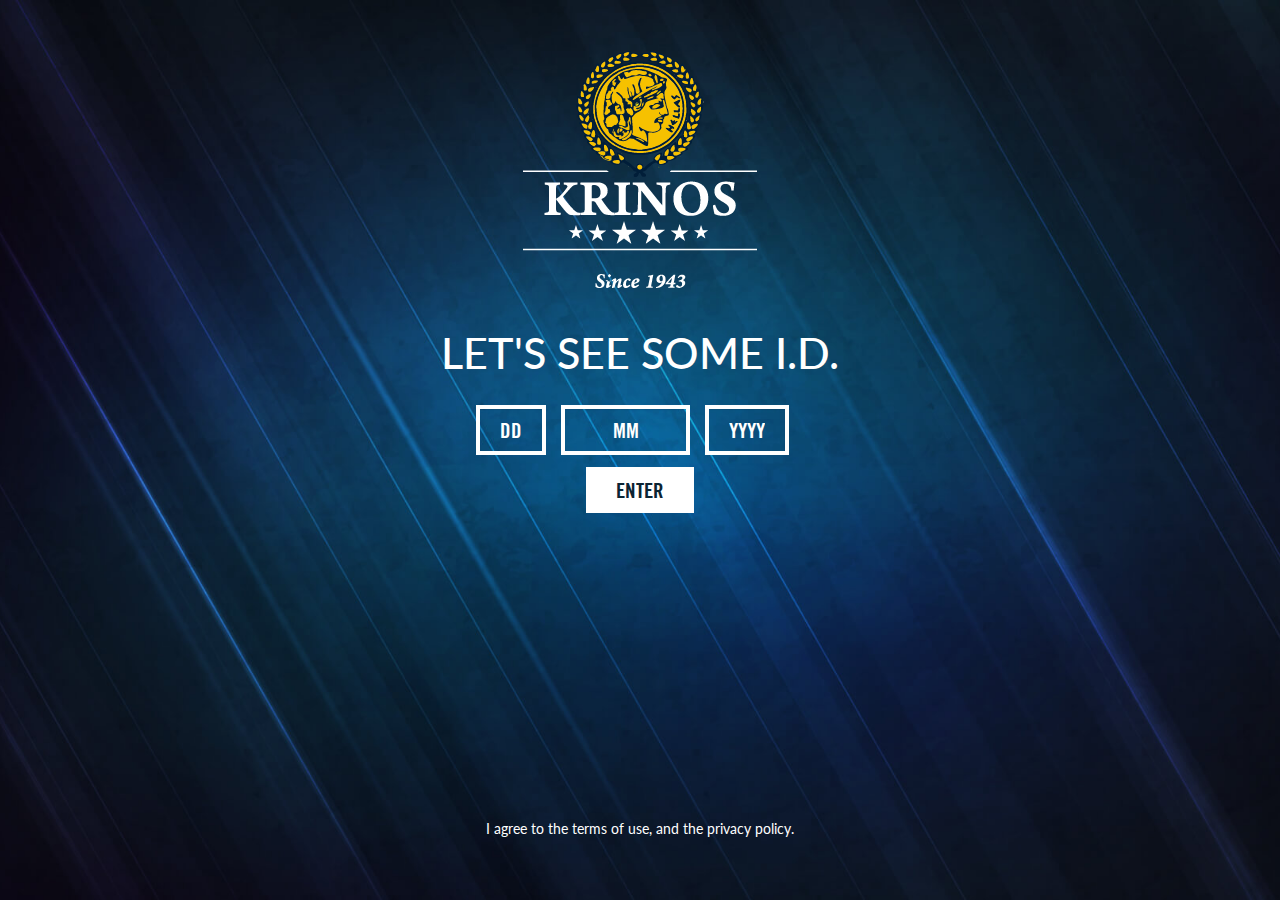
<file: index.html>
<!DOCTYPE html>
<html lang="en" class="no-js">
<head>
<meta name="title" content="Krinos Website | Danstan Ochieng" />
<meta name="description" content="Krinos" />
<meta http-equiv="Content-Type" content="text/html; charset=utf-8">
<meta name="viewport" content="initial-scale=1, width=device-width, maximum-scale=1, minimum-scale=1, user-scalable=no">
<title>Krinos</title>
<!-- Bootstrap -->
<script src="js/modernizr.custom.js"></script>
<link href="css/bootstrap.min.css" rel="stylesheet">
<link href="css/animate.css" rel="stylesheet">
<link href="css/styles.css" rel="stylesheet">
<link rel="shortcut icon" href="img/favicon.ico" type="image/x-icon">
</head>
<body style="height:100%;">
<section class="resigterarea">
<div class="agearea">
<div class="landing-logo"><img src="img/kinos_landinglogo.png" alt="Krinos" /></div>
<h1>Let's see some i.d.</h1>
<div class="datearea">
              <div class="day-input selectinput">
                <select class="form-control dateselector" name="DOBDay">
                  <option value=""> DD </option>
                  <option value="1">1</option>
                  <option value="2">2</option>
                  <option value="3">3</option>
                  <option value="4">4</option>
                  <option value="5">5</option>
                  <option value="6">6</option>
                  <option value="7">7</option>
                  <option value="8">8</option>
                  <option value="9">9</option>
                  <option value="10">10</option>
                  <option value="11">11</option>
                  <option value="12">12</option>
                  <option value="13">13</option>
                  <option value="14">14</option>
                  <option value="15">15</option>
                  <option value="16">16</option>
                  <option value="17">17</option>
                  <option value="18">18</option>
                  <option value="19">19</option>
                  <option value="20">20</option>
                  <option value="21">21</option>
                  <option value="22">22</option>
                  <option value="23">23</option>
                  <option value="24">24</option>
                  <option value="25">25</option>
                  <option value="26">26</option>
                  <option value="27">27</option>
                  <option value="28">28</option>
                  <option value="29">29</option>
                  <option value="30">30</option>
                  <option value="31">31</option>
                </select>
              </div>
              <div class="month-input selectinput">
                <select class="dateselector form-control" name="DOBMonth">
                  <option value="">MM</option>
                  <option value="01">January</option>
                  <option value="02">Febuary</option>
                  <option value="03">March</option>
                  <option value="04">April</option>
                  <option value="05">May</option>
                  <option value="06">June</option>
                  <option value="07">July</option>
                  <option value="08">August</option>
                  <option value="09">September</option>
                  <option value="10">October</option>
                  <option value="11">November</option>
                  <option value="12">December</option>
                </select>
              </div>
              <div class="year-input selectinput">
                <select class="dateselector form-control" name="DOBYear">
                  <option value="">YYYY</option>
                  <option value="2016">2016</option>
                  <option value="2015">2015</option>
                  <option value="2014">2014</option>
                  <option value="2013">2013</option>
                  <option value="2012">2012</option>
                  <option value="2011">2011</option>
                  <option value="2010">2010</option>
                  <option value="2009">2009</option>
                  <option value="2008">2008</option>
                  <option value="2007">2007</option>
                  <option value="2006">2006</option>
                  <option value="2005">2005</option>
                  <option value="2004">2004</option>
                  <option value="2003">2003</option>
                  <option value="2002">2002</option>
                  <option value="2001">2001</option>
                  <option value="2000">2000</option>
                  <option value="1999">1999</option>
                  <option value="1998">1998</option>
                  <option value="1997">1997</option>
                  <option value="1996">1996</option>
                  <option value="1995">1995</option>
                  <option value="1994">1994</option>
                  <option value="1993">1993</option>
                  <option value="1992">1992</option>
                  <option value="1991">1991</option>
                  <option value="1990">1990</option>
                  <option value="1989">1989</option>
                  <option value="1988">1988</option>
                  <option value="1987">1987</option>
                  <option value="1986">1986</option>
                  <option value="1985">1985</option>
                  <option value="1984">1984</option>
                  <option value="1983">1983</option>
                  <option value="1982">1982</option>
                  <option value="1981">1981</option>
                  <option value="1980">1980</option>
                  <option value="1979">1979</option>
                  <option value="1978">1978</option>
                  <option value="1977">1977</option>
                  <option value="1976">1976</option>
                  <option value="1975">1975</option>
                  <option value="1974">1974</option>
                  <option value="1973">1973</option>
                  <option value="1972">1972</option>
                  <option value="1971">1971</option>
                  <option value="1970">1970</option>
                  <option value="1969">1969</option>
                  <option value="1968">1968</option>
                  <option value="1967">1967</option>
                  <option value="1966">1966</option>
                  <option value="1965">1965</option>
                  <option value="1964">1964</option>
                  <option value="1963">1963</option>
                  <option value="1962">1962</option>
                  <option value="1961">1961</option>
                  <option value="1960">1960</option>
                  <option value="1959">1959</option>
                  <option value="1958">1958</option>
                  <option value="1957">1957</option>
                  <option value="1956">1956</option>
                  <option value="1955">1955</option>
                  <option value="1954">1954</option>
                  <option value="1953">1953</option>
                  <option value="1952">1952</option>
                  <option value="1951">1951</option>
                  <option value="1950">1950</option>
                  <option value="1949">1949</option>
                  <option value="1948">1948</option>
                  <option value="1947">1947</option>
                  <option value="1946">1946</option>
                  <option value="1945">1945</option>
                  <option value="1944">1944</option>
                  <option value="1943">1943</option>
                  <option value="1942">1942</option>
                  <option value="1941">1941</option>
                  <option value="1940">1940</option>
                  <option value="1939">1939</option>
                  <option value="1938">1938</option>
                  <option value="1937">1937</option>
                  <option value="1936">1936</option>
                  <option value="1935">1935</option>
                  <option value="1934">1934</option>
                  <option value="1933">1933</option>
                  <option value="1932">1932</option>
                  <option value="1931">1931</option>
                  <option value="1930">1930</option>
                  <option value="1929">1929</option>
                  <option value="1928">1928</option>
                  <option value="1927">1927</option>
                  <option value="1926">1926</option>
                  <option value="1925">1925</option>
                  <option value="1924">1924</option>
                  <option value="1923">1923</option>
                  <option value="1922">1922</option>
                  <option value="1921">1921</option>
                  <option value="1920">1920</option>
                  <option value="1919">1919</option>
                  <option value="1918">1918</option>
                  <option value="1917">1917</option>
                  <option value="1916">1916</option>
                  <option value="1915">1915</option>
                  <option value="1914">1914</option>
                  <option value="1913">1913</option>
                  <option value="1912">1912</option>
                  <option value="1911">1911</option>
                  <option value="1910">1910</option>
                  <option value="1909">1909</option>
                  <option value="1908">1908</option>
                  <option value="1907">1907</option>
                  <option value="1906">1906</option>
                  <option value="1905">1905</option>
                  <option value="1904">1904</option>
                  <option value="1903">1903</option>
                  <option value="1902">1902</option>
                  <option value="1901">1901</option>
                  <option value="1900">1900</option>
                </select>
              </div>
            </div>
            <a href="home.html" class="enterbutton" type="submit">Enter</a>
</div>
<div class="footer-text"><p>I agree to the terms of use, and the privacy policy.</p></div>
</section>
<script type="text/javascript" src="js/googleapis.js"></script>
</body>
</html>
</file>
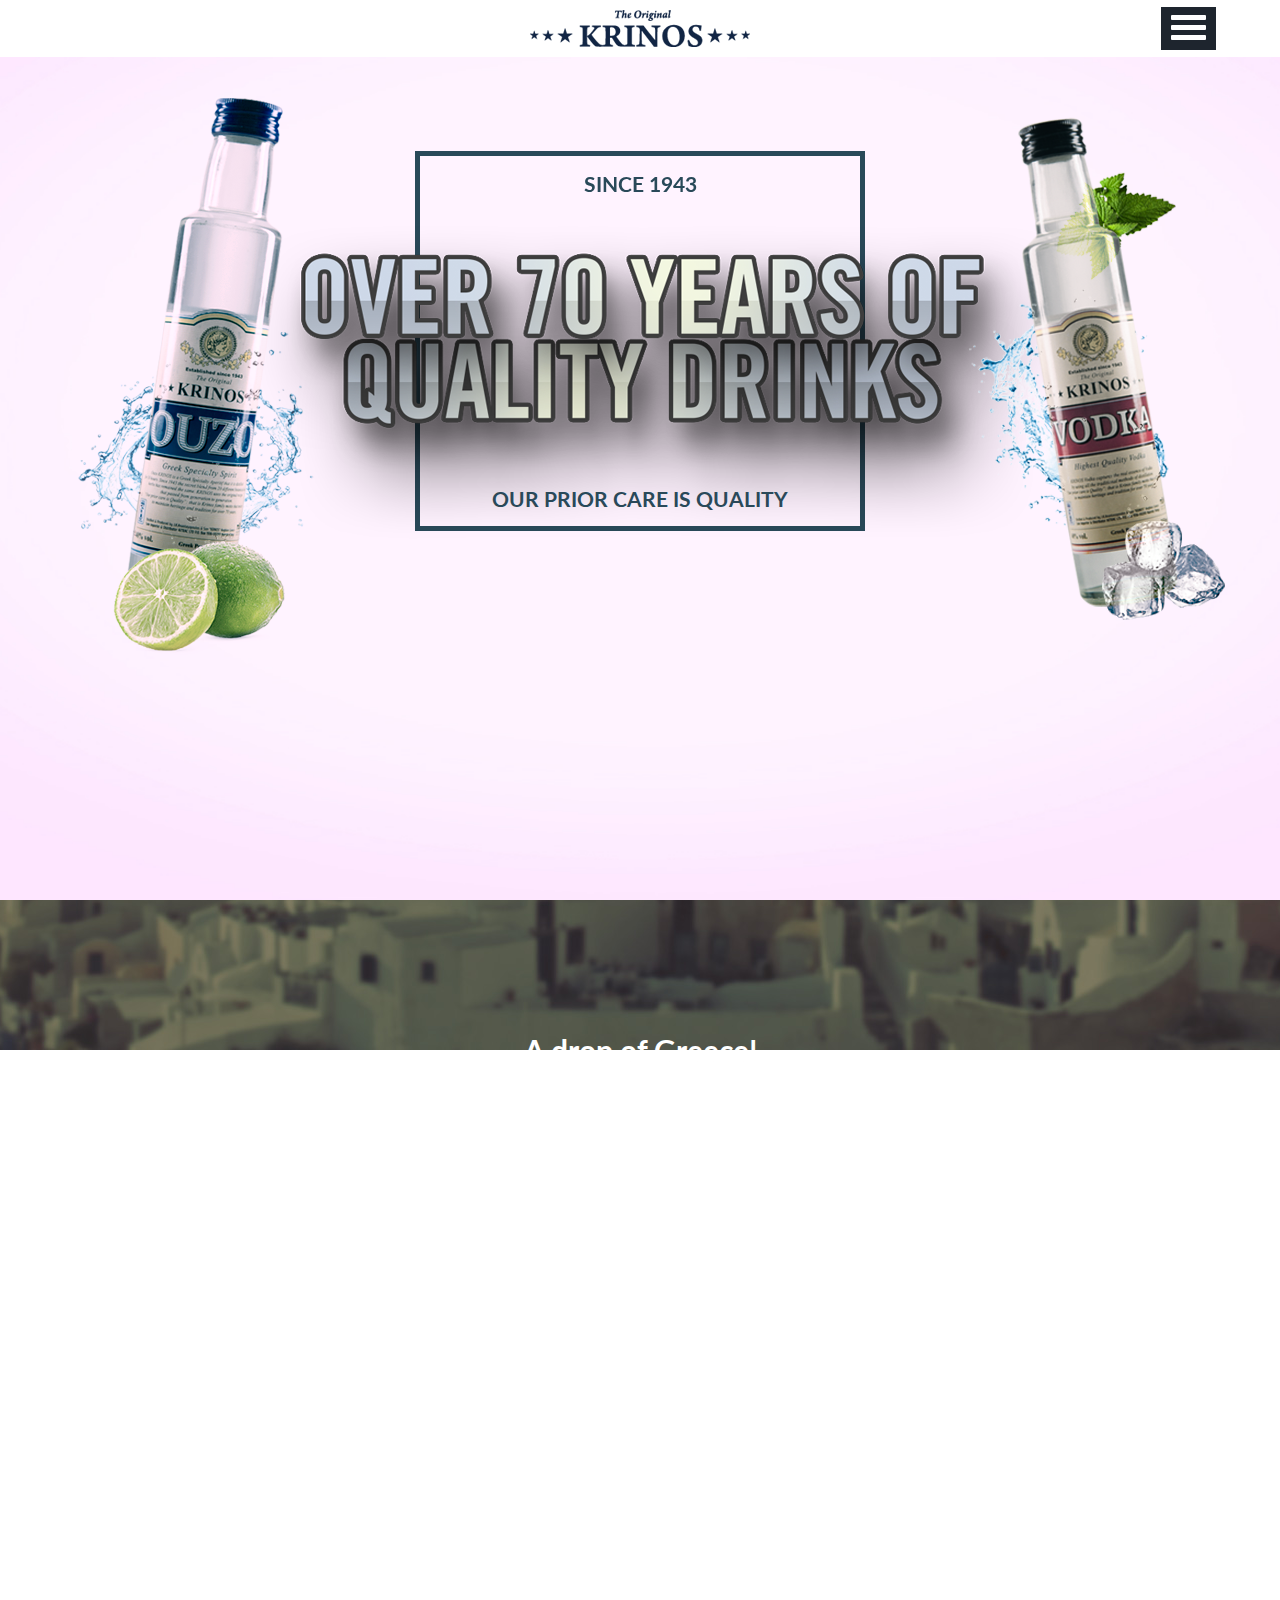
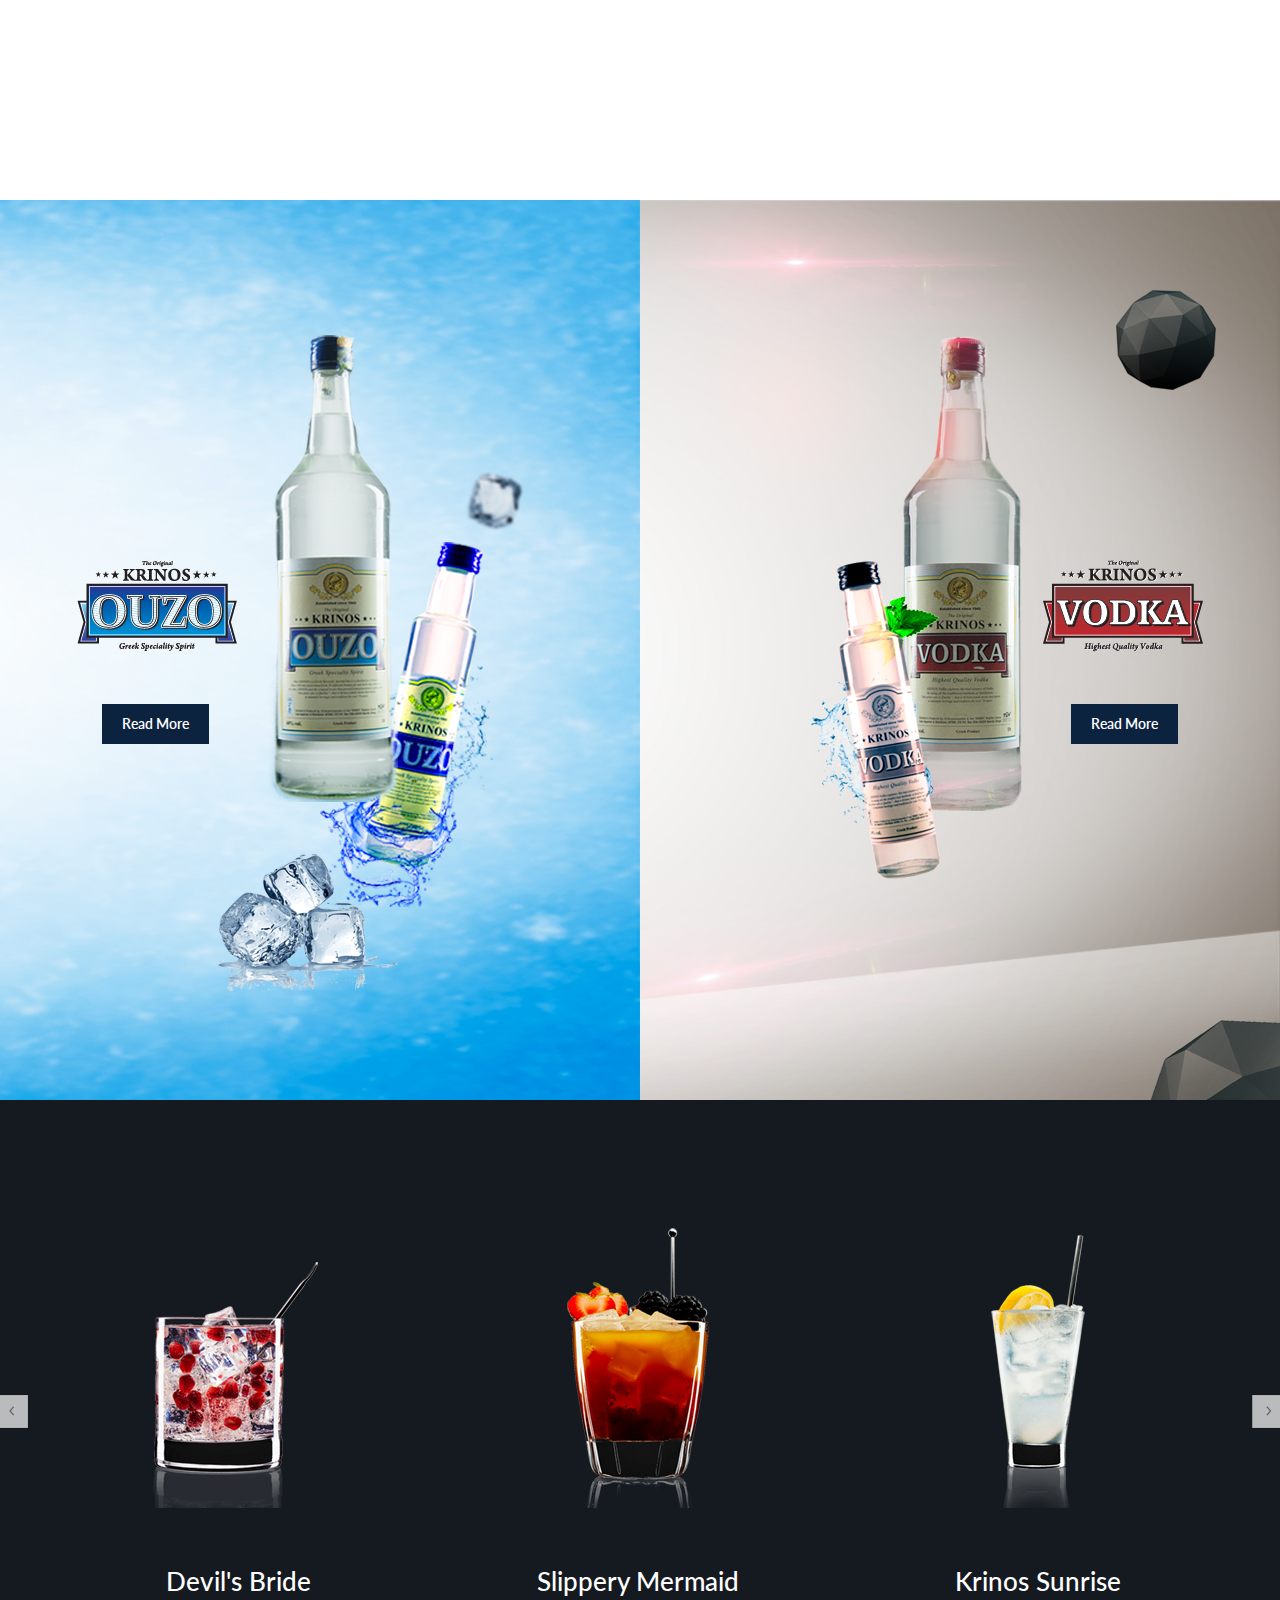
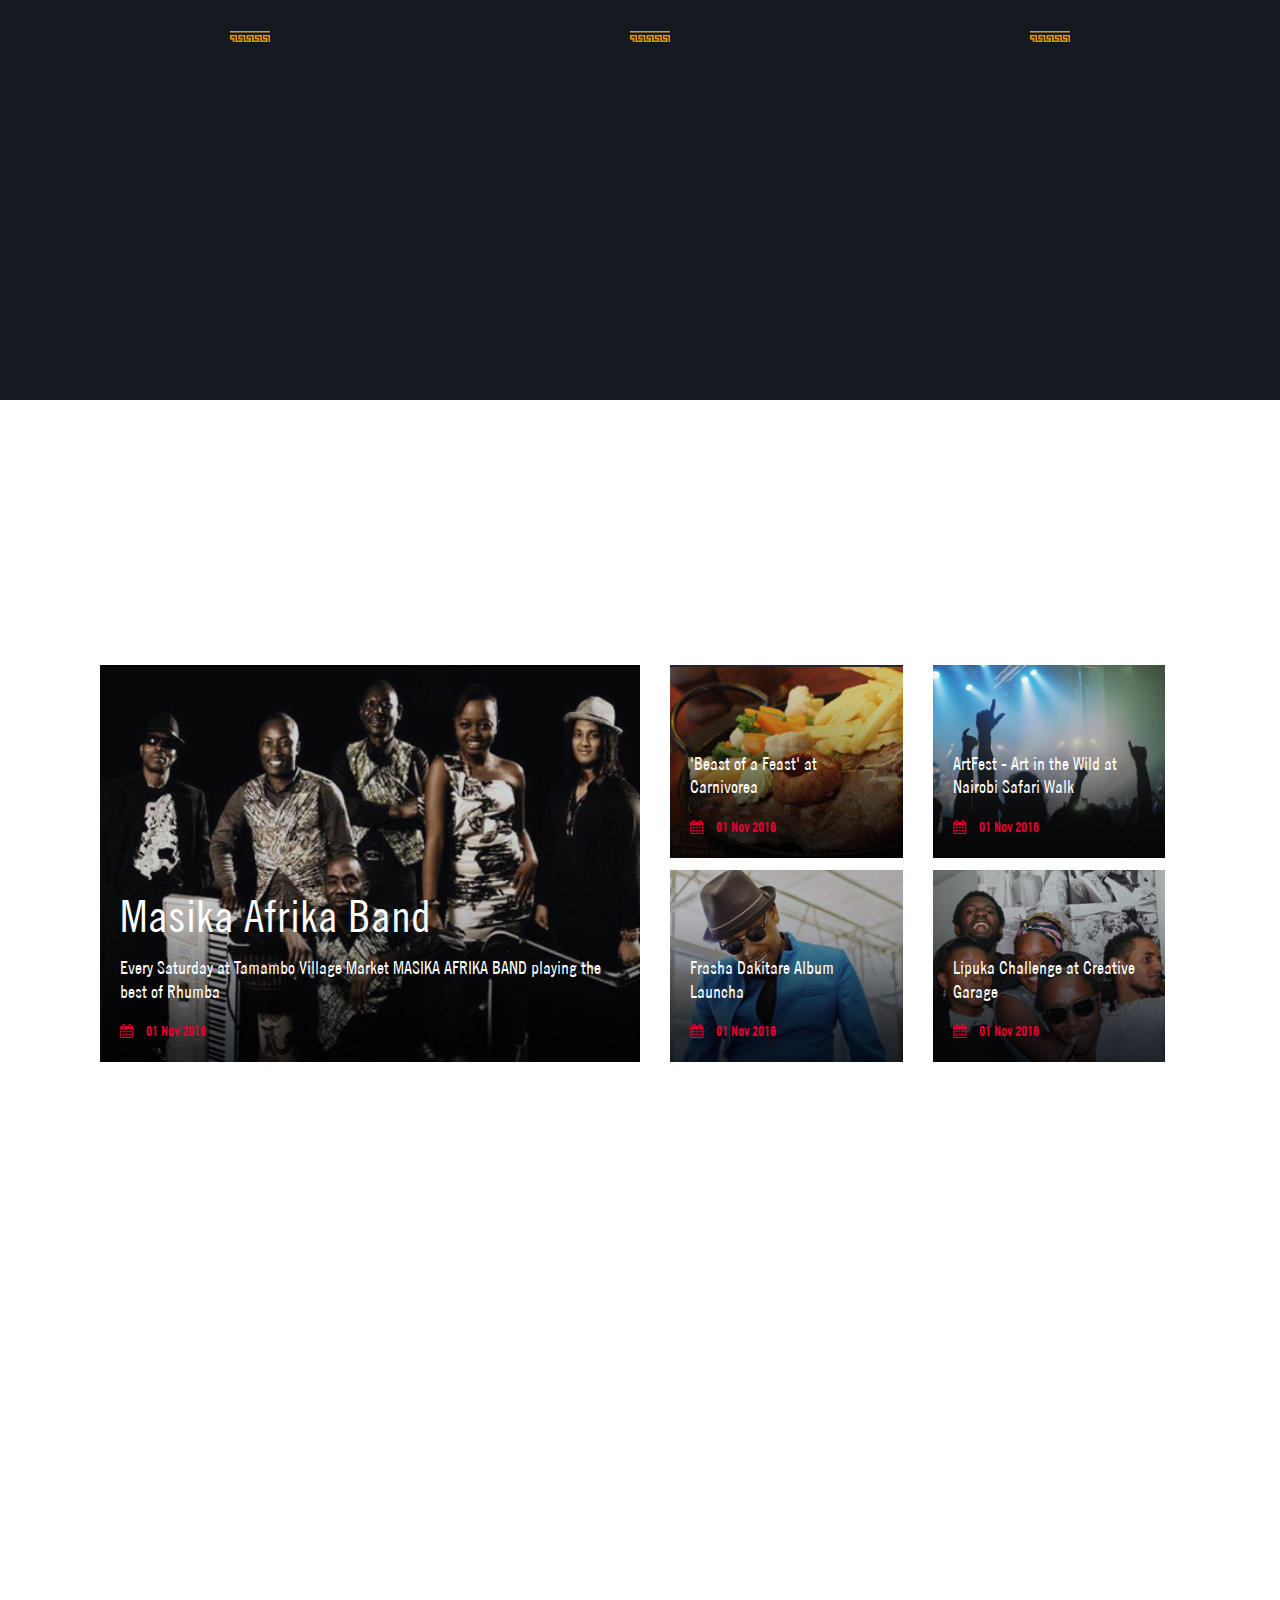
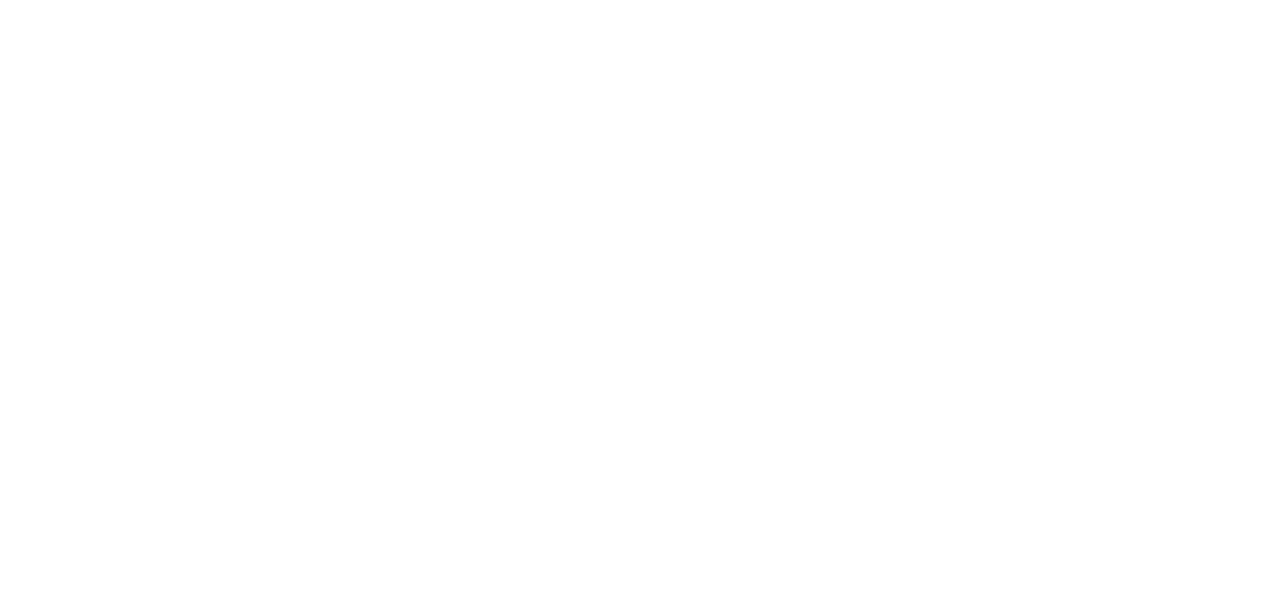
<file: home.html>
<!DOCTYPE html>
<html lang="en" class="no-js">
<head>
<meta name="title" content="Krinos Website | Danstan Ochieng" />
<meta name="description" content="Krinos" />
<meta http-equiv="Content-Type" content="text/html; charset=utf-8">
<meta name="viewport" content="initial-scale=1, width=device-width, maximum-scale=1, minimum-scale=1, user-scalable=no">
<link rel="shortcut icon" href="img/favicon.ico" type="image/x-icon">
<title>Krinos</title>
<!-- Bootstrap -->
<script src="js/modernizr.custom.js"></script>
<link href="css/bootstrap.min.css" rel="stylesheet">
<link href="css/animate.css" rel="stylesheet">
<link href="css/styles.css" rel="stylesheet">

</head>
<body id="home" class="mainbody">
<header>
  <section class="hero mainwrapper slide">
    <div class="container">
      <div class="row nav-wrapper">
        <div class="col-xs-12 text-left mainheader"> <a href="#home" class="logoarea"><img src="img/kinos_landscapelogo.png" alt="Krinos Vodka" /></a> </div>
        <a id="trigger-overlay" class="nav_slide_button nav-toggle" href="#"><span></span></a> </div>
      <div class="row hero-content">
        <div class="col-lg-12">
        <div class="lefthome_pic"><img src="img/ouzo_home_bottle.png" alt="Krinos Vodka" data-stellar-ratio="1" data-stellar-vertical-offset="-102" /></div>
          <div class="homecenter_content">
            <div class="intotop_text">
              <p>Since 1943</p>
            </div>
            <img src="img/kinos_hometext.png" alt="Krinos Vodka" />
            <div class="intobottom_text">
              <p>Our prior care is quality</p>
            </div>
          </div>
          <div class="righthome_pic" data-stellar-background-ratio=".5"><img src="img/vodk_home_bottle.png" alt="Krinos Vodka" data-stellar-ratio="1" data-stellar-vertical-offset="-102" /></div>
        </div>
      </div>
    </div>
    </div>
  </section>
</header>
<section class="about-section mainwrapper slide" id="about">
  <div class="container">
    <div class="row">
      <div class="col-lg-12 aboutinfo">
        <h1>A drop of Greece!</h1>
        <p>KRINOS has enclosed Greece into a drop. The drop represents the lifecycle that brings forth a new product. The production process is the life cycle in itself with the raw materials and human resources from Greece, It is a chain that knows to support and to be supported!</p>
        <p>Each production is a new birth, a new creation that is taking place exclusively for you the consumers that select KRINOS products and help to complete the life cycle with every drop of KRINOS consumed.</p>
        <strong>
        <p>"Our goal is to perform the best attempts in the social community showing our respect towards man and our environment."</p>
        </strong> </div>
    </div>
  </div>
</section>

<section class="mainwrapper slide" id="products">
    <div id="left-bg">
    <div class="logoarea1 insidelogo"><img src="img/ouzo_logo.png" alt="Krinos Vodka" /></div>
    
    <div id="left_butt"  class="more_pro readmore readmoreleft">Read More</div>
    <div class="smallbottle_productleft"><img src="img/ouzo_productsmall-bottle.png" alt="Krinos Vodka" /></div>
    <div class="mainbottle_productleft"><img src="img/ouzo_product-bottle.png"  alt="Krinos Vodka" /></div>
    <div class="icecubearea"><img src="img/kinos_cubes.png" alt="Krinos Vodka" /></div>
    <div class="icearea"><img src="img/kinos_iceone.png" alt="Krinos Vodka" /></div>
    <div class="producttext_left">
    <img src="img/ouzo_logo.png" alt="Krinos Vodka" />
  <h3>"A sense of absolute balance created through patience, devotion and experience!"</h3>

<h2>History</h2>

<p>Ouzo KRINOS was created by the founder of J.K. Anastasopoulos &amp; Son Company, Grand Father Ioannis, and is considered as the first "child" of a special ouzo producing family carrying 70 years history.</p>

<h3>Distillation Process</h3>

<p>The creation of a high quality aromatic distillate from carefully selected seeds and herbs which are distilled in traditional copper stills. A 10 hour process that needs patience, devotion and experience put in by Konstantinos Anastasopoulos</p>
  </div>
        
    </div>
    <div id="right-bg">
    <div class="topball"><img src="img/kinos_bigball.png" alt="Krinos Vodka" /></div>
    <div class="logoarea2 insidelogo"><img src="img/vodka_logo.png" alt="Krinos Vodka" /></div>
    <div class="mainbottle_productright"><img src="img/vodka_product_logo.png" alt="Krinos Vodka" /></div>
    <div class="smallbottle_productright"><img src="img/vodka_productsmall.png" alt="Krinos Vodka" /></div>
        <div id="right_butt" class="readmore readmoreright more_pro">Read More</div>
        <div class="bottomball"><img src="img/kinos_bottomball.png" alt="Krinos Vodka" /></div>
        
            <div class="producttext_right">
    <img src="img/vodka_logo.png" alt="Krinos Vodka" />
    <p>
    <h3>"Premium Quality Vodka"</h3>
    KRINOS VODKA is a smooth and mellow drink with a distinct character of grain. Its rich flavor comes from the highest quality ingredients along with the careful meticulous distillation process that is the signature of all KRINOS products.
    </p>
    <h3>Serving Suggestions</h3>

<p>KRINOS Vodka is great neat and ice-cold, on the rocks or as a base for hundreds of drinks and cocktails.</p>
    </div>
    </div>

    <div id="show">< Back to Products</div>
    </section>

<section class="coctails mainwrapper slide" id="coctails">
  <div class="container-fluid">
    <div class="row">
      <div id="ca-container" class="ca-container">
        <div class="ca-wrapper">
        
          <div class="ca-item ca-item-1">
            <div class="ca-item-main">
              <div class="ca-icon"></div>
              <h3>Devil's Bride</h3>
              <a href="#" class="ca-more"><img src="img/readmore_icon.png" alt="Krinos Vodka" /></a> </div>
            <div class="ca-content-wrapper">
              <div class="ca-content">
                <h6>Devil's Bride</h6>
                <a href="#" class="ca-close">close</a>
                <div class="ca-content-text">
                  <p>Lorem Ipsum is simply dummy text vvvof the printing and typesetting industry. Lorem Ipsum has been the industry's standard dummy text ever since the 1500s, when an unknown printer took a galley of type and scrambled it to make a type specimen book. It has survived not only five centuries, but also the leap into electronic typesetting, remaining essentially unchanged.</p>
                </div>
              </div>
            </div>
          </div>
          
          <div class="ca-item ca-item-2">
            <div class="ca-item-main">
              <div class="ca-icon"></div>
              <h3>Slippery Mermaid</h3>
              <a href="#" class="ca-more"><img src="img/readmore_icon.png" alt="Krinos Vodka" /></a> </div>
            <div class="ca-content-wrapper">
              <div class="ca-content">
                <h6>Slippery Mermaid</h6>
                <a href="#" class="ca-close">close</a>
                <div class="ca-content-text">
                  <p>Lorem Ipsum is simply dummy text vvvof the printing and typesetting industry. Lorem Ipsum has been the industry's standard dummy text ever since the 1500s, when an unknown printer took a galley of type and scrambled it to make a type specimen book. It has survived not only five centuries, but also the leap into electronic typesetting, remaining essentially unchanged.</p>
                </div>
              </div>
            </div>
          </div>
          
          <div class="ca-item ca-item-3">
            <div class="ca-item-main">
              <div class="ca-icon"></div>
              <h3>Krinos Sunrise</h3>
              <a href="#" class="ca-more"><img src="img/readmore_icon.png" alt="Krinos Vodka" /></a> </div>
            <div class="ca-content-wrapper">
              <div class="ca-content">
                <h6>Krinos Sunrise</h6>
                <a href="#" class="ca-close">close</a>
                <div class="ca-content-text">
                  <p>Lorem Ipsum is simply dummy text vvvof the printing and typesetting industry. Lorem Ipsum has been the industry's standard dummy text ever since the 1500s, when an unknown printer took a galley of type and scrambled it to make a type specimen book. It has survived not only five centuries, but also the leap into electronic typesetting, remaining essentially unchanged.</p>
                </div>
              </div>
            </div>
          </div>
          
         <div class="ca-item ca-item-4">
            <div class="ca-item-main">
              <div class="ca-icon"></div>
              <h3>Gabusi Special</h3>
              <a href="#" class="ca-more"><img src="img/readmore_icon.png" alt="Krinos Vodka" /></a> </div>
            <div class="ca-content-wrapper">
              <div class="ca-content">
                <h6>Gabusi Special</h6>
                <a href="#" class="ca-close">close</a>
                <div class="ca-content-text">
                  <p>Lorem Ipsum is simply dummy text vvvof the printing and typesetting industry. Lorem Ipsum has been the industry's standard dummy text ever since the 1500s, when an unknown printer took a galley of type and scrambled it to make a type specimen book. It has survived not only five centuries, but also the leap into electronic typesetting, remaining essentially unchanged.</p>
                </div>
              </div>
            </div>
          </div>
          
          <div class="ca-item ca-item-5">
            <div class="ca-item-main">
              <div class="ca-icon"></div>
              <h3>Say no to killing</h3>
              <a href="#" class="ca-more"><img src="img/readmore_icon.png" alt="Krinos Vodka" /></a> </div>
            <div class="ca-content-wrapper">
              <div class="ca-content">
                <h6>Animals have rights, too!</h6>
                <a href="#" class="ca-close">close</a>
                <div class="ca-content-text">
                  <p>Lorem Ipsum is simply dummy text vvvof the printing and typesetting industry. Lorem Ipsum has been the industry's standard dummy text ever since the 1500s, when an unknown printer took a galley of type and scrambled it to make a type specimen book. It has survived not only five centuries, but also the leap into electronic typesetting, remaining essentially unchanged.</p>
                </div>
              </div>
            </div>
          </div>         
        </div>
      </div>
    </div>
  </div>
</section>
<section class="events-section mainwrapper slide" id="events">
  <div class="container">
    <div class="row">
      <div class="col-lg-12 eventsinfo">
        <h1>Upcoming Events</h1>
        <p>Lorem Ipsum is simply dummy text of the printing and typesetting industry.
          Lorem Ipsum has been the industry's standard dummy text ever since the 1500s,</p>
        <div class="col-lg-12 eventspic">
          <div class="col-sm-5 col-md-6 largeside_event"><img src="img/krinos_masikaband.jpg" alt="Krinos Vodka" />
            <div class="event-content">
              <h3>Masika Afrika Band</h3>
              <p>Every Saturday at Tamambo Village Market MASIKA AFRIKA BAND playing the best of Rhumba</p>
              <span class="dateevent"> 01 Nov 2016 </span> </div>
          </div>
          <div class="col-sm-5 col-md-6">
            <div class="col-sm-5 col-md-6 sideevents">
              <ul>
                <li><img src="img/krinos_beatfestival.jpg" alt="Krinos Vodka" />
                  <div class="event-content">
                    <p>'Beast of a Feast' at Carnivorea</p>
                    <span class="dateevent"> 01 Nov 2016 </span> </div>
                </li>
                <li><img src="img/krinos_frasha.jpg" alt="Krinos Vodka" />
                  <div class="event-content">
                    <p>Frasha Dakitare Album Launcha</p>
                    <span class="dateevent"> 01 Nov 2016 </span> </div>
                </li>
              </ul>
            </div>
            <div class="col-sm-5 col-md-6 sideevents">
              <ul>
                <li><img src="img/krinos_artworld.jpg" alt="Krinos Vodka" />
                  <div class="event-content">
                    <p>ArtFest - Art in the Wild at Nairobi Safari Walk</p>
                    <span class="dateevent"> 01 Nov 2016 </span> </div>
                </li>
                <li><img src="img/krinos_lipuka.jpg" alt="Krinos Vodka" />
                  <div class="event-content">
                    <p>Lipuka Challenge at Creative Garage</p>
                    <span class="dateevent"> 01 Nov 2016 </span> </div>
                </li>
              </ul>
            </div>
          </div>
        </div>
      </div>
    </div>
  </div>
  </div>
</section>
<section class="contact-section mainwrapper slide" id="contacts">
  <div class="container">
    <div class="row">
      <div class="col-lg-12 contactsinfo">
        <h1>Contact</h1>
        <p> We would love to hear from you. Reach us on<br>
          Email: info@krinos.co.ke<br>
          Tel: +254 708 351 949</p>
        <p>Engage with us on social media: </p>
        <div class="socialmedia">
          <ul>
            <li class="facebook_icon"><a class="" title="Facebook" href="#"><i class="fa fa-facebook"><span>Facebook</span></i></a></li>
            <li class="twitter_icon"><a class=""  title="Twitter" href="#"><i class="fa fa-twitter"><span>Twitter</span></i></a></li>
            <li class="instagram_icon"><a class="" title="Instagram"  href="#"><i class="fa fa-instagram"><span>Instagram</span></i></a></li>
          </ul>
        </div>
      </div>
    </div>
  </div>
</section>
<div class="overlay overlay-boxify">
  <nav>
    <ul>
      <li><a href="#home">Home</a></li>
      <li><a href="#about">About</a></li>
      <li><a href="#products">Products</a></li>
      <li><a href="#coctails">Coctails</a></li>
      <li><a href="#events">Events</a></li>
      <li><a href="#contacts">Contacts</a></li>
    </ul>
    <ul class="menu-socialmedia">
      <li><a href="#"><i class="fa fa-facebook"></i></a></li>
      <li><a href="#"><i class="fa fa-twitter"></i></a></li>
      <li><a href="#"><i class="fa fa-instagram"></i></a></li>
    </ul>
  </nav>
</div>
<script type="text/javascript" src="js/googleapis.js"></script> 
<script type="text/javascript" src="js/retina.js"></script> 
<script type="text/javascript" src="js/bootstrap.min.js"></script> 
<script type="text/javascript" src="js/products.js"></script> 
<script type="text/javascript" src="js/min/scripts-min.js"></script>
<script type="text/javascript" src="js/jquery.stellar.min.js"></script>
<script type="text/javascript" src="js/waypoints.min.js"></script>    
<script type="text/javascript" src="js/jquery.easing.1.3.js"></script>
<script type="text/javascript" src="js/jquery.mousewheel.js"></script> 
<script type="text/javascript" src="js/jquery.contentcarousel.js"></script> 
<script type="text/javascript">
$('#ca-container').contentcarousel();

$(function() {
    $.stellar();
});
</script>
</body>
</html>
</file>
<file: css/styles.css>
@import url('font-awesome.min.css');
@import url(https://fonts.googleapis.com/css?family=Lato:400,300,300italic,400italic,700);
@font-face {
  font-family: 'TradeGothic-BoldCondTwenty';
  src: url('../fonts/trade-gothic/TradeGothic-BoldCondTwenty.woff') format('woff'),
       url('../fonts/trade-gothic/TradeGothic-BoldCondTwenty.ttf') format('truetype'),
       url('../fonts/trade-gothic/TradeGothic-BoldCondTwenty.svg#TradeGothic-BoldCondTwenty') format('svg');
  font-weight: normal;
  font-style: normal;
}
@font-face {
  font-family: 'Trade Gothic LT Condensed No. 18';
  src: url('../fonts/trade-gothic/Trade Gothic LT Condensed No. 18.eot');
  src: url('../fonts/trade-gothic/Trade Gothic LT Condensed No. 18.woff2') format('woff2'),
       url('../fonts/trade-gothic/Trade Gothic LT Condensed No. 18.eot?#iefix') format('embedded-opentype');
  font-weight: normal;
  font-style: normal;
}

@font-face {
  font-family: 'TradeGothicLT-CondEighteen';
  src: url('../fonts/trade-gothic/TradeGothicLT-CondEighteen.woff') format('woff'),
       url('../fonts/trade-gothic/TradeGothicLT-CondEighteen.ttf') format('truetype'),
       url('../fonts/trade-gothic/TradeGothicLT-CondEighteen.svg#TradeGothicLT-CondEighteen') format('svg');
  font-weight: normal;
  font-style: normal;
}
article, aside, details, figcaption, figure, footer, header, hgroup, nav, summary {
    display: block
}
audio, canvas, video {
    display: inline-block;
    *display: inline;
    *zoom: 1;
}
audio:not([controls]) {
    display: none;
    height: 0;
}
[hidden] {
    display: none
}
html {
	width: 100%;
	height: 100%;
}
html {
    font-size: 100%; /* 1 */
    -webkit-text-size-adjust: 100%; /* 2 */
    -ms-text-size-adjust: 100%; /* 2 */
}
html, button, input, select, textarea {
	font-family: sans-serif;
	font-family: 'Lato', sans-serif;
}
html, body {
    overflow-x: hidden;
    width: 100%;
	overflow: auto;
}
html{
	height:100%;
}
body {
    margin: 0 auto;
	width:100%;
	min-height: 100%;
    font-family: 'Lato', sans-serif;
}
/*html, body {
  position: relative;
  margin: 0;
  padding: 0;
  width: 100%;
  height: 100%;
  background: red;
}*/
html, html a {
    text-shadow: 1px 1px 1px rgba(0, 0, 0, 0.004);
    -webkit-font-smoothing: antialiased;
}
a:focus {
    outline: thin dotted;
    text-decoration: none;
}
a:active, a:hover {
    outline: 0;
    text-decoration: none;
}
h1 {
    margin: 0.67em 0;
    font-size: 2em;
}
h2 {
    margin: 0.83em 0;
    font-size: 1.5em;
}
h3 {
    margin: 1em 0;
    font-size: 1.17em;
}
h4 {
    margin: 1.33em 0;
    font-size: 1em;
}
h5 {
    margin: 1.67em 0;
    font-size: 0.83em;
}
h6 {
    margin: 2.33em 0;
    font-size: 0.75em;
}
abbr[title] {
    border-bottom: 1px dotted
}
b, strong {
    font-weight: bold
}
blockquote {
    margin: 0px
}
dfn {
    font-style: italic
}
mark {
    background: #ff0;
    color: #000;
}
p, pre {
    margin: 1em 0
}
code, kbd, pre, samp {
    font-size: 1em;
    font-family: monospace, serif;
    _font-family: 'courier new', monospace;
}
pre {
    white-space: pre;
    white-space: pre-wrap;
    word-wrap: break-word;
}
q {
    quotes: none
}
q:before, q:after {
    content: '';
    content: none;
}
small {
    font-size: 75%
}
sub, sup {
    position: relative;
    vertical-align: baseline;
    font-size: 75%;
    line-height: 0;
}
sup {
    top: -0.5em
}
sub {
    bottom: -0.25em
}
dl, menu, ol, ul {
    margin: 1em 0
}
dd {
    margin: 0 0 0 40px
}
menu, ol, ul {
    padding: 0
}
nav ul, nav ol {
    list-style: none;
    list-style-image: none;
}
img {
    border: 0; /* 1 */
    -ms-interpolation-mode: bicubic; /* 2 */
}
svg:not(:root) {
    overflow: hidden
}
figure {
    margin: 0
}
form {
    margin: 0
}
fieldset {
    margin: 0 2px;
    padding: 0.35em 0.625em 0.75em;
    border: 1px solid #c0c0c0;
}
legend {
    padding: 0;
    border: 0; /* 1 */
    white-space: normal; /* 2 */
    *margin-left: -7px; /* 3 */
}
button, input, select, textarea {
    margin: 0; /* 2 */
    vertical-align: baseline; /* 3 */
    font-size: 100%; /* 1 */
    *vertical-align: middle; /* 3 */
}
button, input {
    line-height: normal
}
button, html input[type="button"], /* 1 */
input[type="reset"], input[type="submit"] {
    cursor: pointer; /* 3 */
    -webkit-appearance: button; /* 2 */
    *overflow: visible; /* 4 */
}
button[disabled], input[disabled] {
    cursor: default
}
input[type="checkbox"], input[type="radio"] {
    box-sizing: border-box; /* 1 */
    padding: 0; /* 2 */
    *height: 13px; /* 3 */
    *width: 13px; /* 3 */
}
input[type="search"] {
    /* 2 */
    box-sizing: content-box;
    -webkit-appearance: textfield; /* 1 */
    nowhitespace: afterproperty;
}
input[type="search"]::-webkit-search-cancel-button, input[type="search"]::-webkit-search-decoration {
    -webkit-appearance: none
}
button::-moz-focus-inner, input::-moz-focus-inner {
    padding: 0;
    border: 0;
}
textarea {
    overflow: auto; /* 1 */
    vertical-align: top; /* 2 */
}
table {
    border-spacing: 0;
    border-collapse: collapse;
}
.group:after {
    content: "";
    display: table;
    clear: both;
}
a {
    -webkit-transition-timing-function: ease-in-out;
    transition-timing-function: ease-in-out;
    -webkit-transition-duration: 300ms;
    transition-duration: 300ms;
    -webkit-transition-property: color, border-color, background-color;
    transition-property: color, border-color, background-color;
}
.nopadding {
    margin: 0 !important;
    padding: 0 !important;
}
p {
    font-size: 14px;
    line-height: 25px;
}
a {
    color: #73d0da
}
a:hover, a:focus {
    color: #73d0da;
    text-decoration: none;
}
.resigterarea{
    background: url(../img/krinos_main-background.jpg) no-repeat center center fixed;
    height: 100%;
    position: relative;
    width: 100%;
    -webkit-background-size: cover;
    -moz-background-size: cover;
    -o-background-size: cover;
    background-size: cover;
	color:#FFF;
}
.agearea{
	text-align:center;
}
.landing-logo{
	margin:0 auto;
	padding:4% 0 1%;
	width:100%;
	text-align:center;
}
.datearea{
    width: 50%;
    margin: 10px auto 20px;
    display: table;
    clear: both;
}
.selectinput{
    position: relative;
    text-transform: uppercase;
    color: #fff;
    display: inline-block;
    text-align: center;
    margin-right: 15px;
}
.selectinput select{
	background:none;
	color:#FFF;
	border-radius:0;
	-webkit-border-radius:0;
	-moz-border-radius:0;
	border:4px solid #FFF;
	height: 50px;
	text-align:center;
	font-size:16pt;
	-webkit-appearance: none;
	-moz-appearance: none;
	appearance: none;
	font-family: 'TradeGothic-BoldCondTwenty';
	text-align-last:center;
	padding-left:20px;
	padding-right:20px;
	outline: none;	
}
option:not(:checked) { 
    background-color: white; 
    color:#000;
}
.agearea h1{
	text-transform:uppercase;
	font-size:32pt;
}
.footer-text{
	position:absolute;
	bottom:5%;
	width:100%;
	text-align:center;
	font-size:14px;
}
a.enterbutton{
	color:#0b2433;
	background:#FFF;
	text-transform:uppercase;
	padding:10px 30px;
	font-family: 'TradeGothic-BoldCondTwenty';
	font-size:16pt;
}
.homecenter_content{
	width:450px;
	height:380px;
	background:none;
	border:5px solid #294959;
	margin:0 auto;
	display:block;
	margin-top:8%;
	text-align:center;
	position:relative;
}
.homecenter_content img{
	position:absolute;
	left:-166px;
	top:70px;
}
.lefthome_pic, .righthome_pic{
	position:absolute;
}
.lefthome_pic{
	left:2%;
	top:8%;
}
.righthome_pic{
	right:0%;
	top:12%;
}
.intotop_text, .intobottom_text{
	position:absolute;
	color:#294959;
	text-transform:uppercase;
	font-weight:bold;
	text-align:center;
	width:100%;
}
.intotop_text p, .intobottom_text p{
	font-size:21px;
	margin:10px 0;
}
.intotop_text{
	top:5px;
	-webkit-transform: translateZ(0);
	transform: translateZ(0);
}
.intobottom_text{
	bottom:5px;
/*	-webkit-transform: translateZ(-1px);
	transform: translateZ(-1px);
	   -webkit-transform: translate(-50%, -50%);
    transform: translate(-50%, -50%);*/
}
.nav-toggle {
    position: absolute;
    top: 7px;
    right: 5%;
    z-index: 999999999;
    padding: 18px 45px 25px 10px;
    cursor: pointer;
    background: #1e252e;
}
.nav-toggle:focus {
    outline: none;
}
.nav-toggle span, .nav-toggle span:before, .nav-toggle span:after {
    content: '';
    position: absolute;
    display: block;
    width: 35px;
    height: 5px;
    border-radius: 1px;
    background: #fff;
    cursor: pointer;
}
.nav-toggle span:before {
    top: -10px
}
.nav-toggle span:after {
    bottom: -10px
}
.nav-toggle span, .nav-toggle span:before, .nav-toggle span:after {
    -webkit-transition: all 300ms ease-in-out;
    transition: all 300ms ease-in-out;
}
.nav-toggle.active span {
    background-color: transparent
}
.nav-toggle.active span:before, .nav-toggle.active span:after {
    top: 0
}
.nav-toggle.active span:before {
    -webkit-transform: rotate(45deg);
    -ms-transform: rotate(45deg);
    transform: rotate(45deg);
}
.nav-toggle.active span:after {
    top: 10px;
    -webkit-transform: translateY(-10px) rotate(-45deg);
    -ms-transform: translateY(-10px) rotate(-45deg);
    transform: translateY(-10px) rotate(-45deg);
}
.navicon {
    position: relative;
    height: 26px;
}
.navicon-fixed {
    position: fixed;
    top: 59px;
    right: 143px;
}
.nav-wrapper{
	position: fixed;
	left: 0;
	right: 0;
	top: 0;
	width: 100%;
	z-index: 99999;
	background: #FFF;
	margin: 0;
}
.overlay nav ul{
	display:block;
}
.menu-socialmedia{
	float: left;
	display:block;
	margin:10px 20% !important;
}
.menu-socialmedia li{
	width:auto !important;
	list-style:none;
	margin-right:15px !important;
	margin-left:0 !important;
	float:left !important;
	display: inline-block !important
}
.menu-socialmedia a{
	float:left !important;
	font-family: 'TradeGothic-BoldCondTwenty';
	font-size:18px !important;
	background:#FFF !important;
	width:30px !important;
	height:30px !important;
	border-radius:50%;
	line-height:30px;
	text-align:center;
	color:#1e252e !important;
	padding:0 !important;
	display:inline-block !important;
}

/* ==========================================================================
Hero
========================================================================== */
.hero {
    padding: 60px 0 60px 0;
	background: url(../img/krinos_home-background.jpg) no-repeat center center fixed;
    color: #fff;
/*	overflow-x: hidden;
	overflow-y: auto;
	-webkit-perspective: 1px;
	perspective: 1px;*/
}
.mainwrapper{
	width:100%;
	height:100% !important;
	position:relative;
	-webkit-background-size: cover;
	-moz-background-size: cover;
	-o-background-size: cover;
	background-size: cover;
	min-height:100vh;
}
.about-section {
    background: url(../img/krinos_about-background.jpg) no-repeat center center fixed;
    text-align: center;
	color:#FFF;
}
.aboutinfo h1{
	padding-top:10%;
	font-size:30px;
	margin-bottom:30px;
	font-weight:bold;	
}
.aboutinfo p{
	font-size:22px;
	margin-top:10px;
	font-family: 'TradeGothicLT-CondEighteen';
	line-height:1.3;
	padding:0 20%;
}
.aboutinfo strong p{
    font-family: 'TradeGothic-BoldCondTwenty';
    font-size: 28px;
    margin-top: 30px;
    padding: 0 26%;
    font-style: italic;
	line-height:1.1;
}

.contact-section {
    background: url(../img/krinos_contacts_bg.jpg) no-repeat center center fixed;
    width: 100%;
    text-align: center;
	color:#FFF;
}
.contactsinfo h1{
	padding-top:15%;
	font-size:70px;
	margin-bottom:30px;
}
.contactsinfo p{
	font-size:22px;
	margin-top:20px;
	font-family: 'TradeGothicLT-CondEighteen';
	line-height:1.5;
}
.socialmedia{
	margin:20px auto 0;
	text-align:center;
}
.socialmedia ul li{
	display:inline-block;
	margin: 0 10px;
	list-style: none;
}
.socialmedia ul li a{
	font-size: 22px;
	color: #FFF;
	position: relative;
	transition: all 1s;
	-webkit-transition: all 0.5s;
	-ms-transition: all 0.5s;
	-o-transition: all 0.5s;
	border: 1px solid #FFF;
	border-radius: 4px;
	width: 36px;
	height: 36px;
	line-height: 36px;
	display: block;
}
.socialmedia ul li a span {
  color:#666;
  position:absolute;
  font-family:sans-serif;
  bottom:0;
  left:-35px;
  right:-35px;
  padding:5px 9px;
  z-index:-1;
  font-size:14px;
  border-radius:2px;
  background:#fff;
  visibility:hidden;
  opacity:0;
  text-align:center;
  -o-transition:all .5s cubic-bezier(0.68, -0.55, 0.265, 1.55);
  -webkit-transition: all .5s cubic-bezier(0.68, -0.55, 0.265, 1.55);
  -moz-transition: all .5s cubic-bezier(0.68, -0.55, 0.265, 1.55);
  transition: all .5s cubic-bezier(0.68, -0.55, 0.265, 1.55);
}
.socialmedia ul li a span:before {
  content:'';
  width: 0; 
  height: 0; 
  border-left: 5px solid transparent;
  border-right: 5px solid transparent;
  border-top: 5px solid #fff;
  position:absolute;
  bottom:-5px;
  left:40px;
}
.socialmedia ul li a:hover span {
  bottom:30px;
  visibility:visible;
  opacity:1;
}

/* ==========================================================================
Showcase
========================================================================== */
.showcase {
    background: url('../img/showcase-bg-fixed-01.jpg') no-repeat center center fixed;
    background-size: cover;
}
.showcase h1 {
    margin: 0 0 20px 0;
    color: #fff;
    font-weight: 400;
    font-size: 22px;
}
.showcase p {
    margin-bottom: 25px;
    color: #fff;
}
.device {
    position: absolute;
    top: -60px;
    left: 20%;
    min-height: 676px;
    width: 359px;
    background: url('../img/iphone-skeleton.png') no-repeat center center;
}
.device-content {
    position: absolute;
    top: 115px;
    left: 56px;
    width: 247px;
    height: 445px;
    background: rgba(0, 0, 0, 0.3);
}
.device-content img {
    width: 247px;
    height: 445px;
}
.showcase-wrap {
    position: relative;
    padding: 100px 0;
    min-height: 600px;
}
.showcase-slider ul {
    margin: 0;
    padding: 0;
    list-style: none;
}
.showcase-slider .flickity-page-dots {
    bottom: 20px;
}
.col-xs-12.text-left.mainheader {
    text-align: center;
}
a.logoarea {
    padding: 10px 0;
    display: inline-block;
}

/* ==========================================================================
Screenshots Intro
========================================================================== */
.screenshots-intro {
    padding: 170px 0 100px 0;
    background-color: #f6f7f9;
}
.screenshots-intro h1 {
    margin-bottom: 20px;
    color: #24374b;
    font-weight: 400;
    font-size: 22px;
}
.screenshots-intro p {
    margin-bottom: 25px;
    color: #778899;
}

/* ==========================================================================
Screenshots
========================================================================== */
.screenshots ul {
    margin: 0;
    padding: 0;
    width: 100%;
}
.screenshots ul li {
    float: left;
    min-height: 100%;
    width: 25%;
    background-color: #000;
    list-style: none;
}
.screenshots figure {
    position: relative;
    overflow: hidden;
}
.screenshots figure img {
    width: 100%;
    height: 100%;
    -webkit-transition: all 300ms ease-in-out;
    transition: all 300ms ease-in-out;
}
.screenshots figure:hover img, .screenshots figure:focus img {
    -webkit-transform: scale(1.1);
    -ms-transform: scale(1.1);
    transform: scale(1.1);
}
.screenshots figcaption {
    position: absolute;
    top: 0;
    left: 0;
    padding: 25% 0;
    width: 100%;
    height: 100%;
    background-color: rgba(63, 97, 132, 0.85);
    text-align: center;
    font-size: 15px;
    opacity: 0;
    -webkit-transition: all 300ms ease-in-out;
    transition: all 300ms ease-in-out;
}
.screenshots figcaption a {
    color: #fff
}
.screenshots figcaption a:hover, .screenshots figcaption a:focus {
    color: #73d0da
}
.screenshots figure:hover figcaption, .screenshots figure:focus figcaption {
    opacity: 1
}
.visible {
    opacity: 1
}
.screenshots figure.cs-hover figcaption {
    opacity: 1
}
.screenshots figcaption i {
    font-size: 35px
}
.screenshots figcaption p {
    margin-bottom: 0;
    text-transform: uppercase;
    font-weight: 400;
}
.screenshots figcaption .caption-content {
    position: absolute;
    top: 50%;
    left: 50%;
    margin-top: -40px;
    margin-left: -100px;
    width: 200px;
    -webkit-transform: translate(0px, 15px);
    -ms-transform: translate(0px, 15px);
    transform: translate(0px, 15px);
    -webkit-transition: all 300ms ease-in-out;
    transition: all 300ms ease-in-out;
}
.screenshots figure:hover figcaption .caption-content, .screenshots figure:focus figcaption .caption-content {
    -webkit-transform: translate(0px, 0px);
    -ms-transform: translate(0px, 0px);
    transform: translate(0px, 0px);
}

.events-section {
    background: url(../img/krinos_events-background.jpg) no-repeat center center fixed;
    height: 100%;
    position: relative;
    width: 100%;
    -webkit-background-size: cover;
    -moz-background-size: cover;
    -o-background-size: cover;
    background-size: cover;
    text-align: center;
	color:#FFF;
}
.eventspic{
	margin-top:20px;
}
.event-content{
	position:absolute;
	bottom:0;
	padding:0 20px 20px;
}
.event-content h3{
    font-family: 'TradeGothicLT-CondEighteen';
    font-size: 45px !important;
    line-height: 1;
    margin: 0;
}
.event-content p{
	font-family: 'TradeGothicLT-CondEighteen';
	padding:0 !important;
	font-size:18px !important;
	line-height:1;
}
.eventspic img{
	width:100%;
}
.eventsinfo h1{
	padding-top:8%;
	font-size:30px;
	margin-bottom:20px;
	font-weight:bold;	
}
.eventsinfo p{
	font-size:22px;
	font-family: 'TradeGothicLT-CondEighteen';
	line-height:1.3;
	padding:0 20%;
}
.dateevent{
	color:#e0002f;
	font-family: 'TradeGothic-BoldCondTwenty';
	font-size:14px;
}
.dateevent:before{
	content:"\f073";
	font-family:'FontAwesome';
	margin-right:10px;
}
.largeside_event, .sideevents{
	position:relative;
	text-align:left;
}
.largeside_event{
	padding-right:0 !important;
}
.sideevents ul{
	margin:0;
	padding:0;
}
.sideevents ul li{
	list-style:none;
	margin-bottom:12px;
	position:relative;
}

/* ==========================================================================
Nav Overlay
========================================================================== */
/* Overlay style */

.overlay {
    position: fixed;
    top: 0;
    left: 0;
    width: 100%;
    height: 100%;
    background: rgb(30, 37, 46);
}

/* Menu style */
.overlay nav {
    position: relative;
    top: 50%;
    height: 100%;
    text-align: left;
    font-size: 54px;
    -webkit-transform: translateY(-50%);
    -ms-transform: translateY(-50%);
    transform: translateY(-50%);
}
.overlay ul {
    position: relative;
    display: inline-block;
    margin:10% auto 0;
    padding: 0;
    list-style: none;
}
.overlay ul li {
    display: block;
    float: left;
	width:100%;
	margin:5px 0 5px 20%;
}
.overlay ul li a {
    width: 100%;
    color: #fff;
    text-transform: uppercase;
    font-size:30px;
    -webkit-transition: all 300ms ease-in-out;
    transition: all 300ms ease-in-out;
	float:left;
	font-family: 'TradeGothic-BoldCondTwenty';
}
.overlay ul li a:hover, .overlay ul li a:focus {
    border-color: #73d0da;
    color: #73d0da;
}
.hero .container{
	position:relative;
}

/* Effects */
.overlay-boxify {
    visibility: hidden;
    opacity: 0;
    -webkit-transition: opacity 0.5s, visibility 0s 0.5s;
    transition: opacity 0.5s, visibility 0s 0.5s;
}
.overlay-boxify.open {
    visibility: visible;
    opacity: 1;
    -webkit-transition: opacity 0.5s;
    transition: opacity 0.5s;
}
.overlay-boxify nav ul li {
    opacity: 0;
    -webkit-transform: translate3d(0, -80px, 0);
    transform: translate3d(0, -80px, 0);
    -webkit-transition: -webkit-transform 0.5s, opacity 0.5s;
    transition: transform 0.5s, opacity 0.5s;
}
.overlay-boxify.open nav ul:first-child li:first-child {
    -webkit-transition-delay: 0.05s;
    transition-delay: 0.05s;
}
.overlay-boxify.open nav ul:first-child li:nth-child(2) {
    -webkit-transition-delay: 0.1s;
    transition-delay: 0.1s;
}
.overlay-boxify.open nav ul:nth-child(2) li:first-child {
    -webkit-transition-delay: 0.15s;
    transition-delay: 0.15s;
}
.overlay-boxify.open nav ul:nth-child(2) li:nth-child(2) {
    -webkit-transition-delay: 0.2s;
    transition-delay: 0.2s;
}
.overlay-boxify.open nav ul li {
    opacity: 1;
    -webkit-transform: translate3d(0, 0, 0);
    transform: translate3d(0, 0, 0);
}

/* ==========================================================================
Waypoints
========================================================================== */
.wp1, .wp2, .wp3, .wp4, .wp5, .wp6 {
    visibility: hidden
}
.bounceInLeft, .bounceInRight, .fadeInUp, .fadeInUpDelay, .fadeInDown, .fadeInUpD, .fadeInLeft, .fadeInRight, .bounceInDown {
    visibility: visible
}
.delay-05s {
    -webkit-animation-delay: 0.5s;
    animation-delay: 0.5s;
}
.delay-1s {
    -webkit-animation-delay: 1s;
    animation-delay: 1s;
}
.no-padding{
	padding:0;
}
.productitem{
	position:relative;
}
.productitem img{
	width:100%;
}
.mainbottle_productleft{
	position:absolute;
	left:42%;
	top:15%;
}
.mainbottle_productright{
	position:absolute;
	right:20%;
	margin-right:20%;
	top:15%;
}
.smallbottle_productright{
	position:absolute;
	right:33%;
	margin-right:20%;
	top:40%;	
}
.smallbottle_productleft{
	position:absolute;
	left:50%;
	top:38%;	
}
.coctails{
	width:100%;
	min-height:100vh;
	background:#151a20;
	display:block;
	clear:both;
}
.insidelogo{
	position:absolute;
	top:40%;
}
.insidelogo img{
	width:auto
}
.logoarea1{
	left:12%;
}
.logoarea2{
	right:12%;
}
.icearea{
	position:absolute;
	top:30%;
	right:18%
}
.icecubearea{
	position:absolute;
	bottom:12%;
	left:34%
}
.topball{
	position:absolute;
	top:10%;
	right:10%
}
.bottomball{
	position:absolute;
	bottom:0;
	right:0
}
#wrapper{
	width: 100%;
	height: 100%;
	margin: auto;
	overflow: hidden;
	position: relative;
}
#left-bg {
    position: absolute;
    top: 0;
    left: 0;
    bottom: 0;
    background:url(../img/product1.jpg) 100% 40% no-repeat;
	background-size:cover;
    width: 50%;
    margin: 0;
}
#right-bg {
    position: absolute;
    right: 0;
    bottom: 0;
    top: 0;
    background:url(../img/product2.jpg) 100% 40% no-repeat;
	background-size:cover;
    color: 000;
    width: 50%;
    margin: 0;

}
#show {
	width:auto !important;
	padding:5px;
    position: absolute;
    bottom:20px;
    right: 0;
    background:rgba(11,35,63, 0.7);
    color: #fff;
    display: none;
    text-transform: uppercase;
	text-decoration: none;
	cursor:pointer;
	font-size:12px;	
}
.producttext_left{
	width:500px;
	position:absolute;
	right:10%;
	top:20%;
	display:none;
	text-align:center;
}
.producttext_right{
	width:500px;
	position:absolute;
	left:10%;
	top:25%;
	display:none;
	text-align:center;
}
.producttext_left h3, .producttext_right h3{
	font-weight:bold;
}
.readmore{
	position:absolute;
	top:56%;
}
.readmore{
	background:#0b233f;
	padding:10px 20px;
	color:#FFF;
	font-weight:600;
	cursor:pointer;
}
.readmoreleft{
	left:16%;
}
.readmoreright{
	right:16%;
}

.ca-container{
	position:relative;
	margin:5% auto 20px auto;
	width:94%;
	height:500px;
}
.ca-wrapper{
	width:100%;
	height:100%;
	position:relative;
}
.ca-item{
	position:relative;
	float:left;
	width:400px;
	height:100%;
	text-align:center;
}
.ca-more{
	position: absolute;
	bottom: 10px;
	right:38%;
	padding:4px 15px;
	font-weight:bold;
	text-align:center;
	color: white;
}
.ca-close{
	position:absolute;
	top:10px;
	right:10px;
	background:#fff url(../img/cross.png) no-repeat center center;
	width:27px;
	height:27px;
	text-indent:-9000px;
	outline:none;
	-moz-box-shadow:1px 1px 2px rgba(0,0,0,0.2);
	-webkit-box-shadow:1px 1px 2px rgba(0,0,0,0.2);
	box-shadow:1px 1px 2px rgba(0,0,0,0.2);
	opacity:0.7;
}
.ca-close:hover{
	opacity:1.0;
}
.ca-item-main{
	padding:5px;
	position:absolute;
	top:5px;
	left:5px;
	right:5px;
	bottom:5px;
	overflow:hidden;
}
.ca-icon{
	width:233px;
	height:367px;
	position:relative;
	margin:0 auto;
	background:transparent url(../img/coctail4.png) no-repeat center center;
}
.ca-item-2 .ca-icon{
	background-image:url(../img/coctail1.png);
}
.ca-item-3 .ca-icon{
	background-image:url(../img/coctail2.png);
}
.ca-item-4 .ca-icon{
	background-image:url(../img/coctail3.png);
}
.ca-item-5 .ca-icon{
	background-image:url(../img/coctail4.png);
}
.ca-item-6 .ca-icon{
	background-image:url(../img/coctail1.png);
}
.ca-item-7 .ca-icon{
	background-image:url(../img/coctail2.png);
}
.ca-item-8 .ca-icon{
	background-image:url(../img/coctail3.png);
}
.ca-item h3{
	font-size:26px;
	margin-bottom:10px;
	height:85px;
	text-align:center;
	color:#FFF;
}
.ca-content-wrapper{
	position:absolute;
	width:0px; /* expands to width of the wrapper minus 1 element */
	height:440px;
	top:30px;
	text-align:left;
	z-index:10000;
	overflow:hidden;
	color:#FFF;
}
.ca-content{
	width:100%;
	text-align:center;
	overflow:hidden;
}
.ca-content-text{
	font-family: 'TradeGothicLT-CondEighteen';
	font-size: 18px;
	margin:10px 20px;
	padding:10px 20px;
	line-height:24px;
}
.ca-content-text p{
	padding-bottom:5px;
	font-size: 18px;
	padding:10px 10% 10%;
}
.ca-content h6{
	margin:15% 20px 0px 35px;
	font-size:32px;
	padding-bottom:5px;
	color:#FFF;
	font-family: 'TradeGothicLT-CondEighteen';
}
.ca-nav span{
	width:30px;
	height:33px;
	background:transparent url(../img/arrow_prev.png) no-repeat;
	position:absolute;
	top:50%;
	margin-top:-19px;
	left:-40px;
	text-indent:-9000px;
	opacity:0.7;
	cursor:pointer;
	z-index:100;
}
.ca-nav span.ca-nav-next{
	background:transparent url(../img/arrow_next.png) no-repeat;
	left:auto;
	right:-40px;
}
.ca-nav span:hover{
	opacity:1.0;
}
.wrapper404{
	background: url(../img/krinos_404page.jpg) no-repeat center center fixed;
	padding: 60px 0 60px 0;
	color: #fff;
	-webkit-background-size: cover;
    -moz-background-size: cover;
    -o-background-size: cover;
    background-size: cover;
}
.content404{
	width:400px;
	margin-left:15%;
	margin-top:10%;
}
.content404{
	text-align:center;
}
.content404 h1{
	font-size:120px;
	font-weight:bold;
	font-family: 'TradeGothic-BoldCondTwenty';
	margin:0 auto;
}
.content404 h3{
	font-size:36px;
	line-height:1.2;
	font-family: 'TradeGothicLT-CondEighteen';
}
.content404 a{
	background:#FFF;
	border-radius:2px;
	padding:10px 15px 8px;
	font-size:16px;
	text-transform:uppercase;
	color:#000;
	margin-top:5px;
	font-family: 'TradeGothic-BoldCondTwenty';
	display:inline-block;
}
.content404 a:hover{
	background:#1c160b;
	color:#fff;
}
</file>
